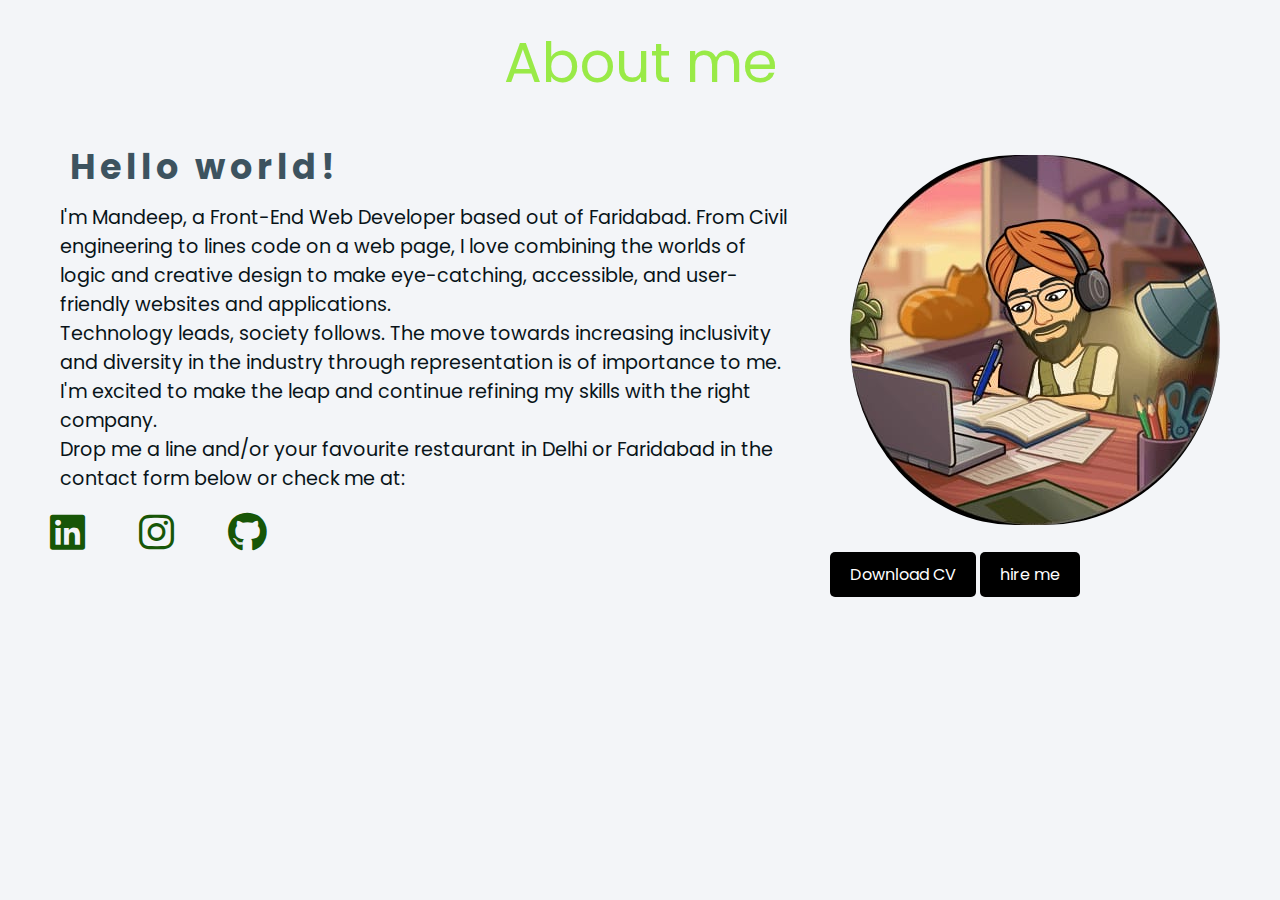
<file: about.html>
<!DOCTYPE html>
<html lang="en">

<head>
    <meta charset="UTF-8">
    <meta http-equiv="X-UA-Compatible" content="IE=edge">
    <meta name="viewport" content="width=device-width, initial-scale=1.0">
    <link rel="stylesheet" href="https://cdnjs.cloudflare.com/ajax/libs/font-awesome/6.2.1/css/all.min.css">
    <title>Folio Mandeep Singh</title>
</head>
<style>
@import url('https://fonts.googleapis.com/css2?family=Poppins:wght@200&display=swap');
 *{
    margin: 0;
    padding: 0;
    box-sizing: border-box;
    font-family: 'poppins' ,sans-serif;
 }    
 body{
    overflow: hidden;
    background-color: #f3f5f8;
 }
 
    .wrapper {
        display: flex;
        justify-content: center;
        align-items: center;
        overflow: hidden;
    }
    h1{
        text-align: center;
        font-family: poppins;
        color: #99ea47;
        padding-top: 20px;
    
       
    font-size: 3.5em;
    font-weight: 400;
    }
    p{
        margin-left: 50px;
        padding-left: 20px;
        padding-right: 20px;
        display: block;
    width: 90%;
    font-size: 1.2em;
    color: #091419;
    padding: 10px;
        
    }
    h4{
        margin-left: 50px;
        padding-left: 20px;
        display: block;
        position: relative;
        font-size: 35px;
        letter-spacing: 5px;
        color: #3d535f;
    }
    .links a:hover {
    color: #99ea47;
 }
 .links a{
    font-size: 40px;
    color: rgb(23, 86, 7);
   padding-left: 50px;
    
 }
 .btns1{
   background-color: black;
   box-shadow: #091419;
   font-size: 16px;
   padding: 10px 20px;
   margin-top: 20px;
   border: none;
   cursor: pointer;
   border-radius: 5px;
   text-align: center;
   color: white;
   margin-left: 50px;
 }
 .btns1:hover {
   background-color: gray;
   color: white;
 }
 .btns2{
    margin-top: 20px;
   background-color: black;
   box-shadow: #091419;
   font-size: 16px;
   padding: 10px 20px;
   border: none;
   cursor: pointer;
   border-radius: 5px;
   text-align: center;
   color: white;
   
 }
 .btns2:hover {
   background-color: gray;
   color: white;
 }
 .img{
    
    padding-left: 10px;
    padding-right: 20px;
    margin-right: 50px;
    margin-top: 50px;
    width: fit-content;
    border-radius: 210px;
    transform: rotateY(180deg);  
 }
</style>

<body>
    <h1>About me</h1>
    <div class="wrapper">
        <div class="cols cols0">
            <h4>Hello world!</h4>
            <p> I'm Mandeep, a Front-End Web Developer based out of Faridabad. From Civil engineering to
                lines code on a web page, I love combining the worlds of logic and creative design to make eye-catching,
                accessible, and user- friendly websites and applications.<br>
                Technology leads, society follows. The move towards increasing inclusivity and diversity in the industry
                through representation is of importance to me.<br>
                I'm excited to make the leap and continue refining my skills with the right company. <br>Drop me a line
                and/or your favourite restaurant in Delhi or Faridabad in the contact form below or check me at:</p>
            <div class="links">
                <a href="https://www.linkedin.com/in/mandeep-singh-00652b204/"><i class="fab fa-linkedin"></i></a>
                <a href="https://www.instagram.com/mandeepsingh5436/"><i class="fab fa-instagram"></i></a>
                <a href="https://github.com/10Mandeep"><i class="fa-brands fa-github"></i></a>
            </div>
        </div>
        <div class="cols cosl1">
            <div class="imgbox">

                <img class="img" src="cropimg.jpeg">

            </div>
            <div class="btns">
                <a href="imgcv.jpeg"><button class="btns2" >Download CV</button></a>
                <a href="mailto:mandeepsingh21808@gmail.com"><button class="btns2" >hire me</button></a>
            </div>

        </div>
    </div>


</body>

</html>
</file>
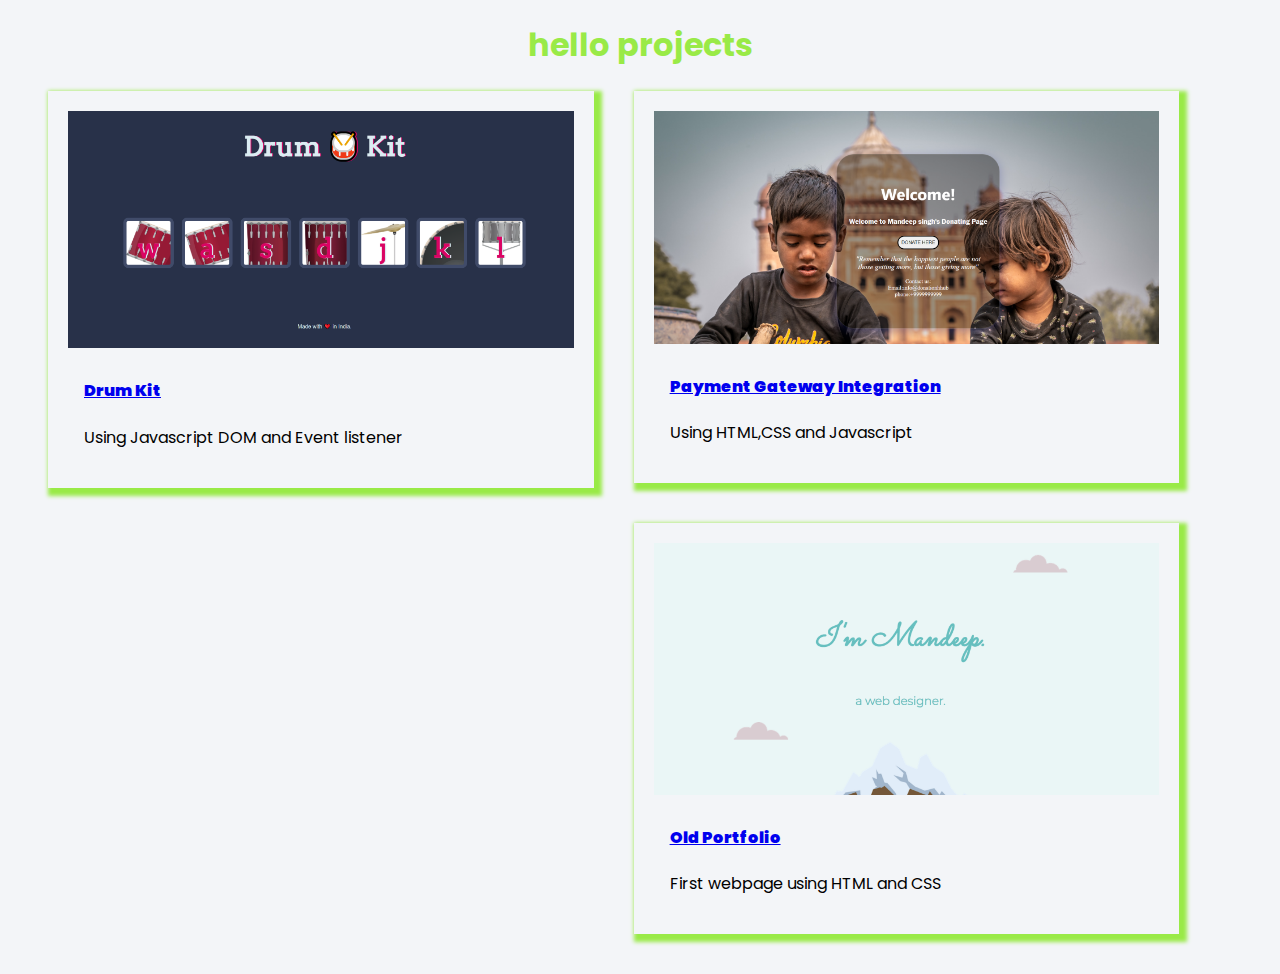
<file: projects.html>
<!DOCTYPE html>
<html lang="en">
<head>
    <meta charset="UTF-8">
    <meta http-equiv="X-UA-Compatible" content="IE=edge">
    <meta name="viewport" content="width=, initial-scale=1.0">
    <title>Folio Mandeep Singh</title>
</head>
<style>
@import url('https://fonts.googleapis.com/css2?family=Poppins:wght@200&display=swap');
 *{
    font-family: 'poppins' ,sans-serif;
 }
    body{
    
    background-color: #f3f5f8;
 }
 h1{
    color: #99ea47;
    text-align: center;
    font-weight: 2000px;
 }
    .card {
  box-shadow: 4px 4px 4px 4px  #99ea47;
  transition: 0.3s;
  width: 40%;
  float: left;
  margin-left: 40px;
  margin-bottom: 40px;
  padding: 20px 20px;
}

.card:hover {
  box-shadow: 4px 4px 4px 4px rgba(253, 16, 245, 0.2);
}

/* Responsive columns - one column layout (vertical) on small screens */
@media screen and (max-width: 600px) {
  .card {
    width: 100%;
    display: block;
    margin-bottom: 20px;
  }
}

.container {
  padding: 2px 16px;
}

</style>
<body>
    <h1>hello projects</h1>
    <div class="row">

       <div class="card">
        <img src="Screenshot (3).png" alt="Avatar" style="width:100%">
        <div class="container">
           <a class= "link"href="https://10mandeep.github.io/-Drum-kit/ "><h4><b>Drum Kit</b></h4></a>
          <p>Using Javascript DOM and Event listener</p> 
        </div>
       </div>

       <div class="card">
        <img src="Screenshot (5).png" alt="Avatar" style="width:100%">
        <div class="container">
           <a href="https://10mandeep.github.io/payment-gateway-integration/ "><h4><b>Payment Gateway Integration</b></h4></a>
          <p>Using HTML,CSS and Javascript </p> 
        </div>
       </div>

       <div class="card">
        <img src="Screenshot (6).png" alt="Avatar" style="width:100%">
        <div class="container">
           <a href=" https://10mandeep.github.io/CV/"><h4><b>Old Portfolio</b></h4></a>
          <p>First webpage using HTML and CSS</p> 
        </div>
       </div>


    </div>
</body>
</html>
</file>
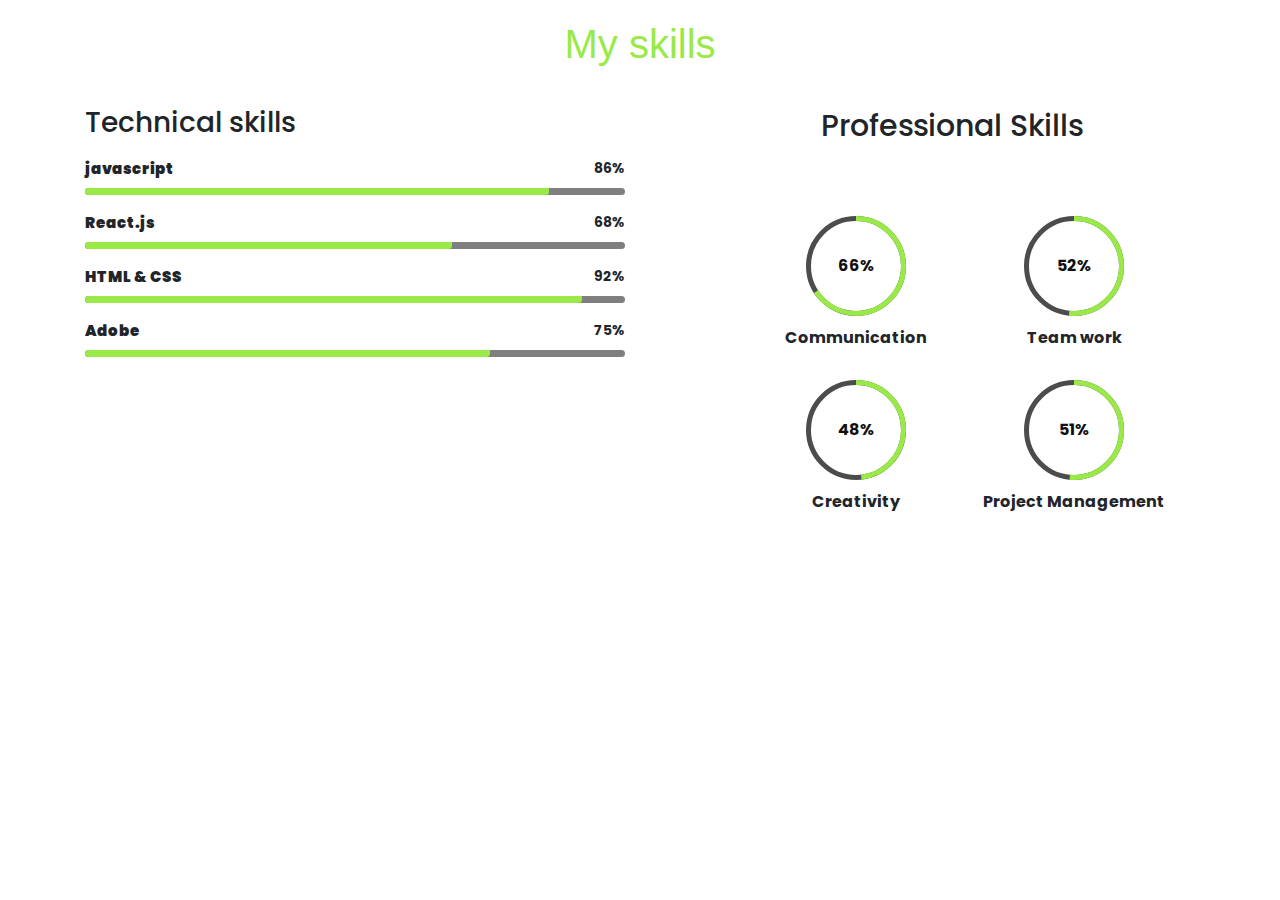
<file: skills.html>
<!DOCTYPE html>
<html lang="en">
<head>
    <meta charset="UTF-8">
    <meta http-equiv="X-UA-Compatible" content="IE=edge">
    <meta name="viewport" content="width=device-width, initial-scale=1, shrink-to-fit=no">
    <link rel="stylesheet" href="skills.css">
    <script src="https://cdnjs.cloudflare.com/ajax/libs/jquery/3.5.1/jquery.js"></script>
    <link rel="stylesheet" href="https://cdn.jsdelivr.net/npm/bootstrap@4.0.0/dist/css/bootstrap.min.css"
      integrity="sha384-Gn5384xqQ1aoWXA+058RXPxPg6fy4IWvTNh0E263XmFcJlSAwiGgFAW/dAiS6JXm" crossorigin="anonymous">
    <title>Folio Mandeep Singh</title>
    </head>
<body>
  <h1 style="color: #99ea47;">My skills</h1>

  <div class="container">
    <div class="row">
      <div class="col-sm-12 col-md-6">
        <div class="mh-skills-inner">
          <div class="mh-professional-skill">
            <h3>Technical skills</h3>
            <div class="each-skills">
              <div class="candidatos">
                <div class="pracial">
                  <div class="info">
                    <div class="nome">javascript</div>
                    <div class="percentage-num">86%</div>
                  </div>
                  <div class="progressBar">
                    <div class="percentagem" style="width: 86%;"></div>
                  </div>

                </div>
              </div>

              <div class="candidatos">
                <div class="pracial">
                  <div class="info">
                    <div class="nome">React.js</div>
                    <div class="percentage-num">68%</div>
                  </div>
                  <div class="progressBar">
                    <div class="percentagem" style="width: 68%;"></div>
                  </div>

                </div>
              </div>

              <div class="candidatos">
                <div class="pracial">
                  <div class="info">
                    <div class="nome">HTML & CSS</div>
                    <div class="percentage-num">92%</div>
                  </div>
                  <div class="progressBar">
                    <div class="percentagem" style="width: 92%;"></div>
                  </div>

                </div>
              </div>

              <div class="candidatos">
                <div class="pracial">
                  <div class="info">
                    <div class="nome">Adobe</div>
                    <div class="percentage-num">75%</div>
                  </div>
                  <div class="progressBar">
                    <div class="percentagem" style="width: 75%;"></div>
                  </div>

                </div>
              </div>
            </div>
          </div>
        </div>
      </div>

      <div class="col-sm-12 col-md-6">
        <div class="mh-professional-skills">
          <h3>Professional Skills</h3>
          <ul class="mh-professional-progress">
            <li>
              <div class="mh-progress mh-progress-circle" data-progress="95"></div>
              <div class="pr-skill-name">Communication</div>
            </li>
            <li>
              <div class="mh-progress mh-progress-circle" data-progress="75"></div>
              <div class="pr-skill-name">Team work</div>
            </li>

            <li>
              <div class="mh-progress mh-progress-circle" data-progress="70"></div>
              <div class="pr-skill-name">Creativity</div>
            </li>
            <li>
              <div class="mh-progress mh-progress-circle " data-progress="75"></div>
              <div class="pr-skill-name">Project Management</div>
            </li>
          </ul>
        </div>
      </div>
    </div>
  </div>

  <script src="circle-progress.js"></script>

</body>
</html>
</file>
<file: skills.css>
@import url('https://fonts.googleapis.com/css2?family=Poppins:wght@200&display=swap');

* {

  font-family: 'poppins', sans-serif;

}

h1{
    text-align: center;
    color: #99ea47;
    padding-bottom: 30px;
    padding-top: 20px;
}

h3 {
    font-size: 40px;
    padding-bottom: 10px;
}

body {

  background-color: #eae9e9;

}

.mh-skills .mh-professional-skill {
  padding-right: 40px;
  color: rgb(48, 156, 67);

}

.mh-skills .mh-professional-skill h3 {
  font-size: 30px;
  padding-top: 20px;
  line-height: 40px;
  text-align: center;
  font-weight: 500;
  margin-bottom: 60px;
  font-family: 'poppins';

}

.mh-professional-skills {
  padding-left: 10%;
}

.mh-professional-skills h3 {
  font-size: 30px;
  line-height: 40px;
  text-align: center;
  font-weight: 500;
  margin-bottom: 60px;
  font-family: 'poppins';
}

.mh-professional-progress li {
  display: inline-block;
  margin: 0 auto;
  float: none;
  width: 48%;
  margin-bottom: 30px;
  text-align: center;
  font-weight: bold;
}

.mh-progress {
  margin-bottom: 10px;
  font: 900 1.14285/1 Cinzerl, cursive;
  color: rgb(15, 15, 15);
}

.mh-progress .progressbar-text {
  color: inherit !important;
  font-family: 'poppins';
}

.mh-progress.progress-line {
  height: 10px;
  margin-right: 60px;

}

.mh-progress.progress-line .progressbar-text {
  position: absolute;
  top: 50%;
  left: 100%;
  width: 70%;
  
  transform: translateY(-35%);
  text-align: center;
  font-family: 'poppins';
}

.mh-progress.mh-progress-circle {
  display: inline-block;
  width: 100px;
  height: 100px;
}

.mh-progress path:nth-child(1) {
  stroke: rgba(0, 0, 0, 0.7);
}

.mh-progress path:nth-child(2) {
  stroke: #99ea47 !important;

}

.candidatos {
  position: relative;
  margin-bottom: 15px;
  font-family: 'poppins';
}

.candidatos .pracial {
  display: inline-block;
  width: 100%;
  vertical-align: middle;

}

.candidatos .pracial .info {
  position: relative;
  font-family: 'poppins';
}

.candidatos .pracial .info .nome {
  position: absolute;
  top: 0;
  left: 0;
  font-size: 15px;
  font-weight: 1000;
  opacity: 1;
  font-family: 'poppins';
}

.candidatos .pracial .info .percentage-num {
  position: absolute;
  top: 0;
  right: 0;
  font-size: 14px;
  font-weight: bold;
}

.candidatos .pracial .progressBar {
  position: relative;
  width: 100%;
  height: 7px;
  margin: 30px 0 2px;
  border-radius: 10px;
  background: rgba(0, 0, 0, 0.5);
}

.candidatos .pracial .percentagem {
  position: absolute;
  top: 0;
  left: 0;
  height: 7px;
  border-top-left-radius: 10px;
  border-bottom-left-radius: 10px;
  border-bottom-right-radius: 10px;
  background: #99ea47;
  -webkit-transition: 3s all;
  -webkit-animation-duration: 3s;
  -webkit-animation-name: animationProgress;
  font-family: 'poppins';

}

.percentual {
  animation-name: animationProgress;
}

@keyframes animationProgress {
  from {
    width: 0;
  }
}
</file>
